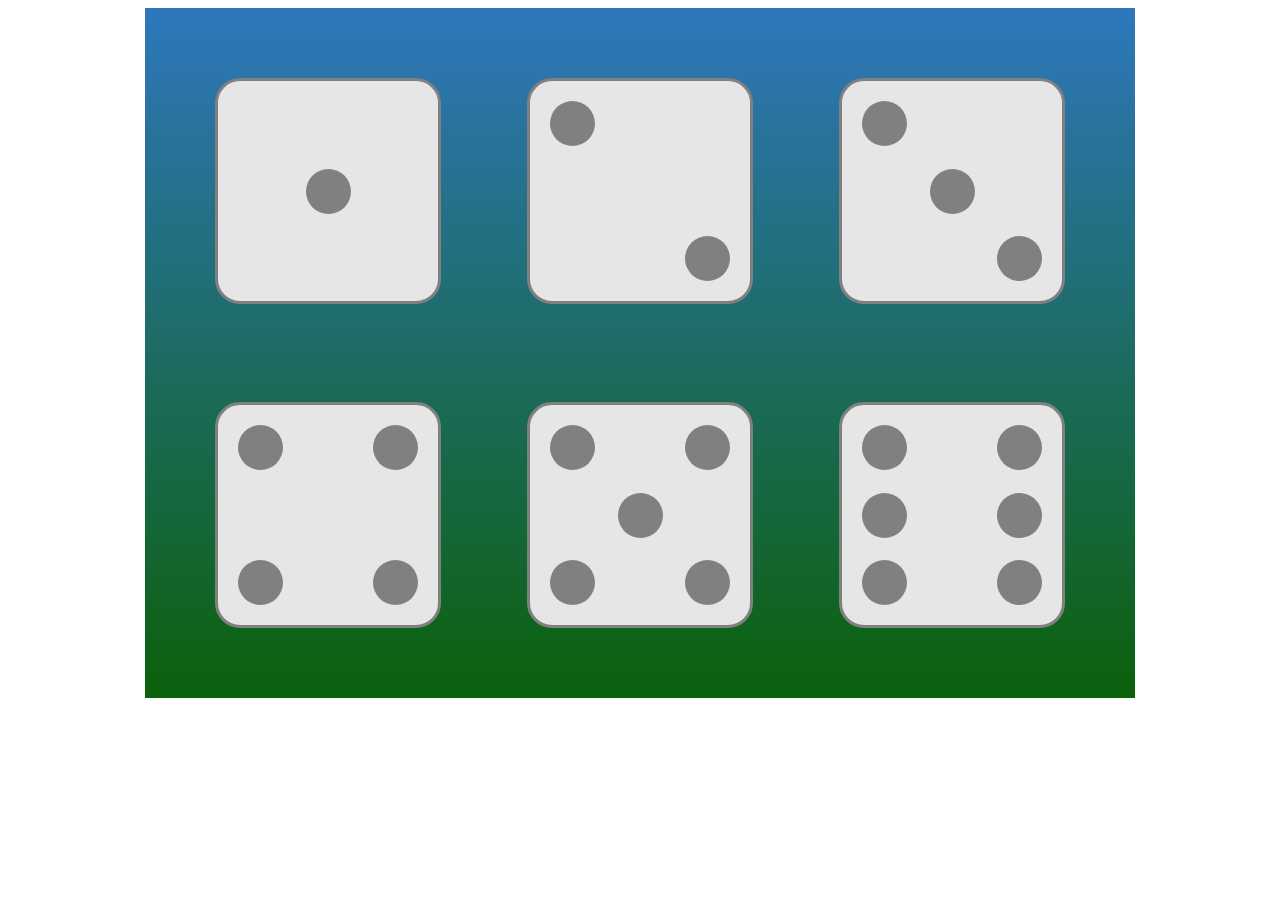
<file: HTML/Dado flex/index.html>
<!DOCTYPE html PUBLIC "-//W3C//DTD XHTML 1.0 Strict//EN" "http://www.w3.org/TR/xhtml1/DTD/xhtml1-strict.dtd">
<html xmlns="http://www.w3.org/1999/xhtml" lang="es" xml:lang="es">
    <head>
        <meta http-equiv="Content-Type" content="text/html; charset=UTF-8" />
        <meta name="author" content=""/>
        <meta name="viewport" content="width=device-width, initial-scale=1.0"/>
        <title>Dado con Flex</title>
        <style type="text/css">
            .circulo {
                background: gray;
                border-radius: 100%;
                width: 45px;
                height: 45px;
            }
            .cara {
                border: solid 3px gray;
                background: #E6E6E6;
                border-radius: 25px;
                width: 180px;
                height: 180px;
                padding: 20px;
                display: flex;
                flex-flow: row wrap;
            }
            .flex-container {
                margin: auto;
                display: flex;
                flex-flow: row wrap;
                justify-content: space-between;
                align-items: flex-start;
                height: 550px;
                width: 850px;
                background: linear-gradient(#2E77BC, #0B610B);
                padding: 70px;
            }
            .flex-container .cara:nth-child(n+4) {
                align-self: flex-end;
                margin-top: auto;
            }
            .uno {
                align-items: center;
                justify-content: center;
                margin-right: 5%;
            }
            .dos {
                justify-content: space-between;
                margin-left: 5%;
            }
            .dos .circulo:nth-child(2) {
                align-self: flex-end;
            }
            .tres {
                margin-left: 10%;
                justify-content: space-between;
            }
            .tres .circulo:nth-child(2) {
                align-self: center;
            }
            .tres .circulo:nth-child(3) {
                align-self: flex-end;
            }
            .cuatro {
                justify-content: space-between;
            }
            .cuatro .circulo:nth-child(1) {
                margin-right: 25%;
            }
            .cuatro .circulo:nth-child(2) {
                margin-left: 25%;
            }
            .cuatro .circulo:nth-child(3) {
                margin-right: auto;
                align-self: flex-end;
            }
            .cuatro .circulo:nth-child(4) {
                align-self: flex-end;
                margin-left: auto;
            }
            .cinco {
                justify-content: space-around;
            }
            .cinco .circulo:nth-child(1) {
                margin-right: auto;
                align-self: flex-start;
            }
            .cinco .circulo:nth-child(2) {
                margin-left: auto;
                align-self: flex-start;
            }
            .cinco .circulo:nth-child(3) {
                align-self: center;
                margin-right: 30%;
                margin-left: 30%;
            }
            .cinco .circulo:nth-child(4) {
                margin-right: 25%;
                align-self: flex-end;
            }
            .cinco .circulo:nth-child(5) {
                align-self: flex-end;
                margin-left: auto;
            }
            .seis {
                flex-flow: column wrap;
                justify-content: space-between;
            }
            .seis .circulo:nth-child(2) {
                margin-top: 10%;
            }
            .seis .circulo:nth-child(3) {
                margin-top: 10%;
            }
            .seis .circulo:nth-child(n+4) {
                align-self: flex-end;
            }
        </style>
    </head>
    <body>
        <div class="flex-container">
            <div class="cara uno">
                <div class="circulo"></div>
            </div>
            <div class="cara dos">
                <div class="circulo"></div>
                <div class="circulo"></div>
            </div>
            <div class="cara tres">
                <div class="circulo"></div>
                <div class="circulo"></div>
                <div class="circulo"></div>
            </div>
            <div class="cara cuatro">
                <div class="circulo"></div>
                <div class="circulo"></div>
                <div class="circulo"></div>
                <div class="circulo"></div>
            </div>
            <div class="cara cinco">
                <div class="circulo"></div>
                <div class="circulo"></div>
                <div class="circulo"></div>
                <div class="circulo"></div>
                <div class="circulo"></div>
            </div>
            <div class="cara seis">
                <div class="circulo"></div>
                <div class="circulo"></div>
                <div class="circulo"></div>
                <div class="circulo"></div>
                <div class="circulo"></div>
                <div class="circulo"></div>
            </div>
        </div>
    </body>
</html>
</file>
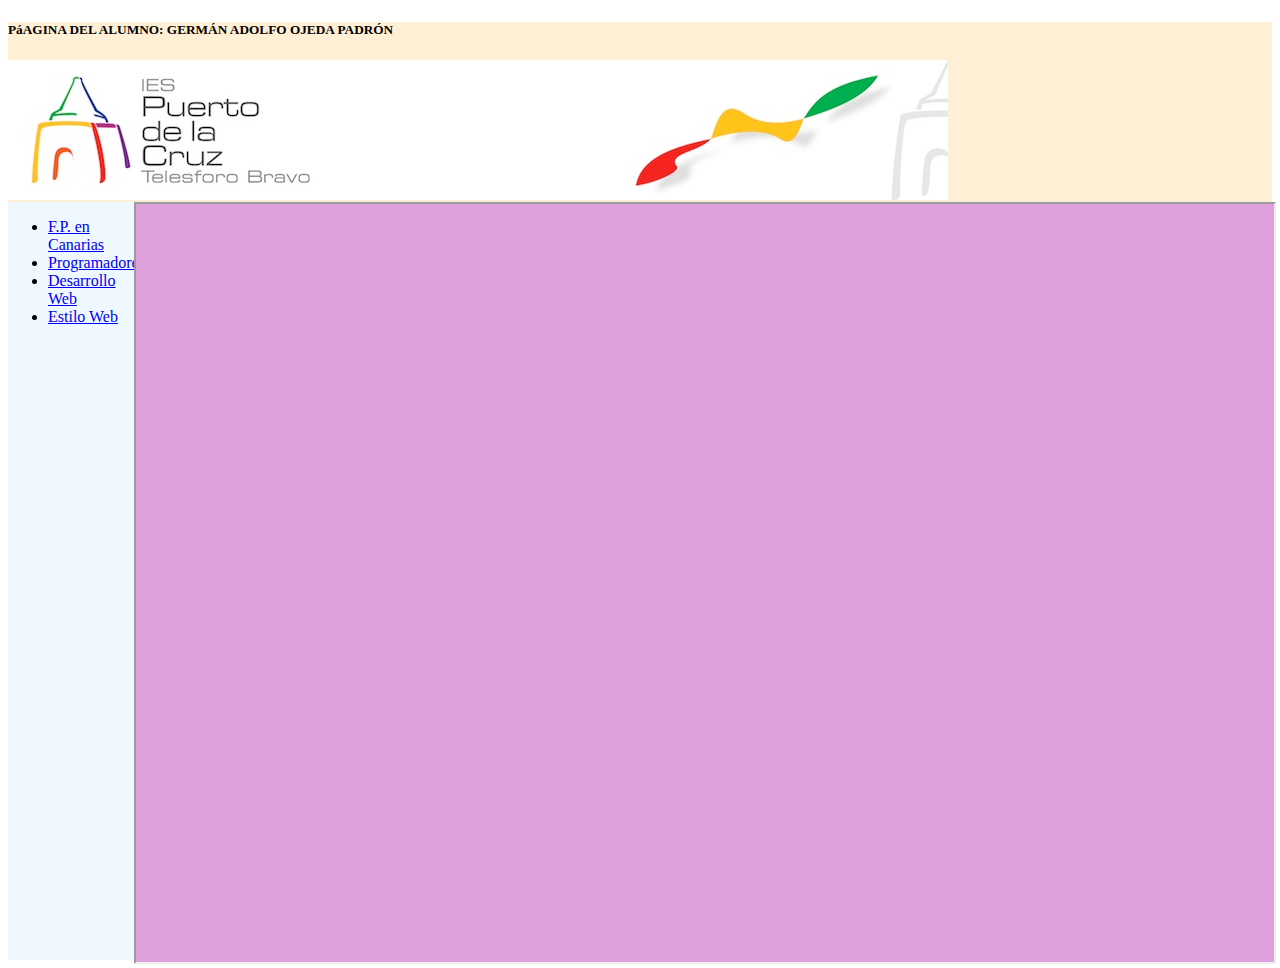
<file: HTML/tarea 2-4-2024/index.html>
<!DOCTYPE html>
<html lang="en">
<head>
    <meta charset="UTF-8">
    <meta name="viewport" content="width=device-width, initial-scale=1.0">
    <title>Document</title>
    <link rel="stylesheet" href="./estilos/index.css">
</head>
<body>
    <header>
        <h5>PáAGINA DEL ALUMNO: GERMÁN ADOLFO OJEDA PADRÓN</h5>
        <img src="./imagenes/logo.jpg">
    </header>
    <nav>
        <ul>
            <li><a href="http://www.gobiernodecanarias.org/educacion/webfp" target="iframe_target">F.P. en Canarias</a></li>
            <li><a href="http://www.lawebdelprogramador.com" target="iframe_target">Programadores</a></li>
            <li><a href="http://www.desarrolloweb.com" target="iframe_target">Desarrollo Web</a></li>
            <li><a href="http://www.webestilo.com" target="iframe_target">Estilo Web</a></li>
        </ul>
    </nav>
    <main><iframe name="iframe_target">BIENVENIDO A LA PAGINA DE: GERMÁN ADOLFO OJEDA PADRÓN</iframe></main>
</body>
</html>
</file>
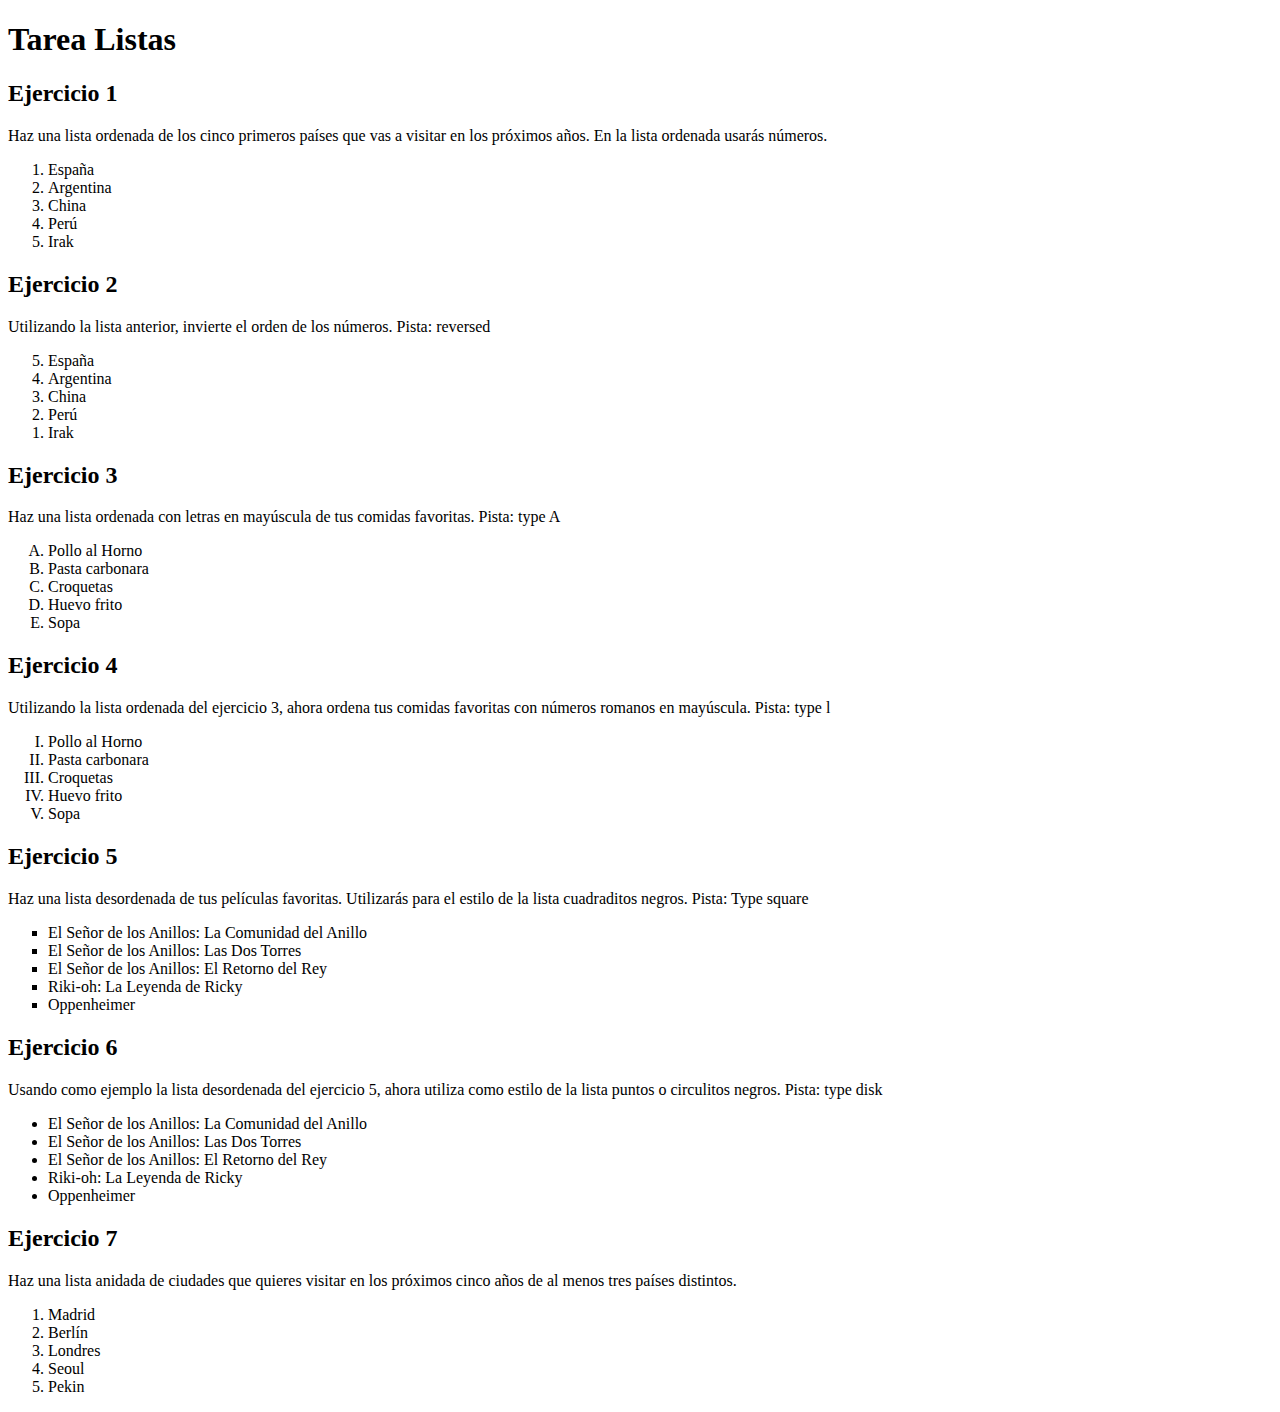
<file: HTML/listas/tarea_listas1.html>
<!DOCTYPE html>
<html lang="en">
<head>
    <meta charset="UTF-8">
    <meta name="viewport" content="width=device-width, initial-scale=1.0">
    <title>Tarea Listas</title>
</head>
<body>
    <h1>Tarea Listas</h1>

    <h2>Ejercicio 1</h2>
        Haz una lista ordenada de los cinco primeros países que vas a visitar en los
        próximos años. En la lista ordenada usarás números.
    <ol>
        <li>España</li>
        <li>Argentina</li>
        <li>China</li>
        <li>Perú</li>
        <li>Irak</li>
    </ol>

    <h2>Ejercicio 2</h2>
        Utilizando la lista anterior, invierte el orden de los números.
        Pista: reversed
        <ol reversed>
            <li>España</li>
            <li>Argentina</li>
            <li>China</li>
            <li>Perú</li>
            <li>Irak</li>
        </ol>
    <h2>Ejercicio 3</h2>
        Haz una lista ordenada con letras en mayúscula de tus comidas favoritas.
        Pista: type A
        <ol type="A">
            <li>Pollo al Horno</li>
            <li>Pasta carbonara</li>
            <li>Croquetas</li>
            <li>Huevo frito</li>
            <li>Sopa</li>
        </ol>

    <h2>Ejercicio 4</h2>
        Utilizando la lista ordenada del ejercicio 3, ahora ordena tus comidas favoritas con
        números romanos en mayúscula. Pista: type l
        <ol type="I">
            <li>Pollo al Horno</li>
            <li>Pasta carbonara</li>
            <li>Croquetas</li>
            <li>Huevo frito</li>
            <li>Sopa</li>
        </ol>

    <h2>Ejercicio 5</h2>
        Haz una lista desordenada de tus películas favoritas. Utilizarás para el estilo de la
        lista cuadraditos negros.
        Pista: Type square
        <ul style="list-style-type:square;">
            <li>El Señor de los Anillos: La Comunidad del Anillo</li>
            <li>El Señor de los Anillos: Las Dos Torres</li>
            <li>El Señor de los Anillos: El Retorno del Rey</li>
            <li>Riki-oh: La Leyenda de Ricky</li>
            <li>Oppenheimer</li>
        </ul>


    <h2>Ejercicio 6</h2>
        Usando como ejemplo la lista desordenada del ejercicio 5, ahora utiliza como estilo
        de la lista puntos o circulitos negros.
        Pista: type disk
        <ul style="list-style-type:disc;">
            <li>El Señor de los Anillos: La Comunidad del Anillo</li>
            <li>El Señor de los Anillos: Las Dos Torres</li>
            <li>El Señor de los Anillos: El Retorno del Rey</li>
            <li>Riki-oh: La Leyenda de Ricky</li>
            <li>Oppenheimer</li>
        </ul> 
    <h2>Ejercicio 7</h2>
        Haz una lista anidada de ciudades que quieres visitar en los próximos cinco años
        de al menos tres países distintos.
        <ol>
            <li>Madrid</li>
            <li>Berlín</li>
            <li>Londres</li>
            <li>Seoul</li>
            <li>Pekin</li>
        </ol>

</body>
</html>
</file>
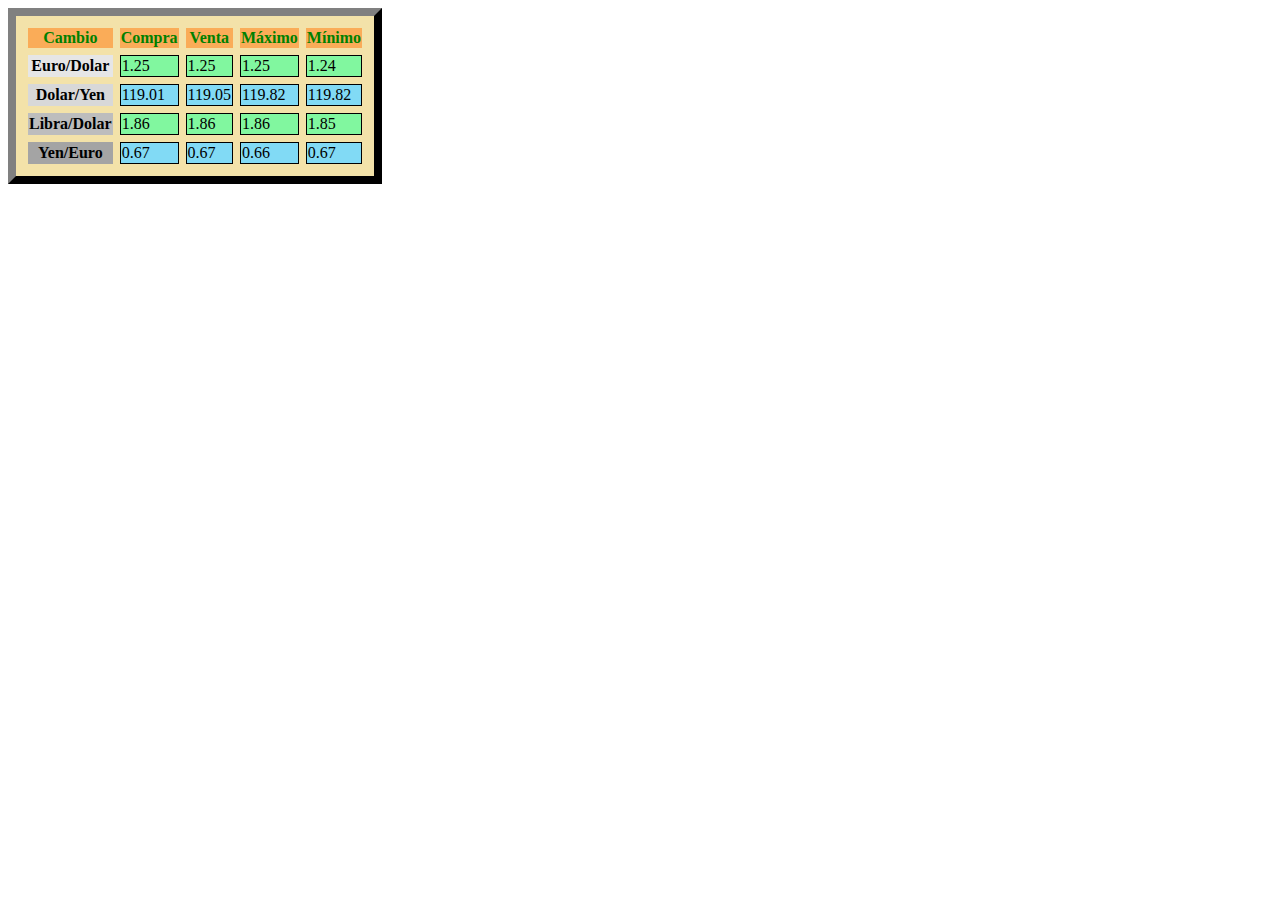
<file: HTML/Tarea asociada a nth-child (12-4-2024)/Tarea asociada a nth-child (12-4-2024).html>
<!DOCTYPE html PUBLIC "-//W3C//DTD XHTML 1.0 Strict//EN" "http://www.w3.org/TR/xhtml1/DTD/xhtml1-strict.dtd">
<html xmlns="http://www.w3.org/1999/xhtml" lang="es" xml:lang="es">
    <head>
        <meta http-equiv="Content-Type" content="text/html; charset=UTF-8" />
            <title></title>
        <style type="text/css" >

        /*
        -- bordes
            gray
        -- colores de fondo
            #E6E6E6;
            #D8D8D8;
            #BDBDBD;
            #A4A4A4;
            #81F79F;
            #81DAF5;
            yellow;
            #F3E2A9;
            #FAAC58;
        -- colores de fuente
            green;  

        */

        table {
            border-spacing: 3px;
            border-collapse: separate;
            border-top: 8px solid gray;
            border-left: 8px solid gray;
            border-bottom: 8px solid black;
            border-right: 8px solid black;
            background-color: #F3E2A9;
            padding: 5px;
        }
        td {
            border: 1px solid black;
        }

        table, th, td {
            border-spacing: 7px;
        }
        .cabecera {
            color: green;
            background-color: #FAAC58;
        }
        .tablaCambio {
            background-color: #F3E2A9;
        }
        .euro_alineadoDcha{
            background-color: #E6E6E6 ;
        }
        .dolar_alineadoDcha {
            background-color: #D8D8D8;
        }
        .libra_alineadoDcha {
            background-color: #BDBDBD;
        }
        .yen_alineadoDcha {
            background-color: #A4A4A4;
        }
        tr:nth-child(even) {
            background-color: #81F79F;
        }
        tr:nth-child(odd):not(:first-child) {
            background-color: #81DAF5;;
        }
        td:hover {
            background-clip: content-box;
            -webkit-background-clip: content-box;
            background-color: transparent;
            animation: Animation 1s linear infinite;
        }
        @keyframes Animation {
            60% {
                    background-color:yellow;
            }
            50% {
                    background-color:orangered;
            }
        }
        </style>
    </head>
    <body>
        <div class="contenedor">

            <table id="tablaCambio">
              <tr class="cabecera">
                <th>Cambio</th>
                <th>Compra</th>
                <th>Venta</th>
                <th>Máximo</th>
                <th>Mínimo</th>
              </tr>
              <tr>
                <th class="euro_alineadoDcha">Euro/Dolar</th>
                <td>1.25</td>
                <td>1.25</td>
                <td>1.25</td>
                <td>1.24</td>
              </tr>
              <tr>
                <th class="dolar_alineadoDcha">Dolar/Yen</th>
                <td>119.01</td>
                <td>119.05</td>
                <td>119.82</td>
                <td>119.82</td>
              </tr>
              <tr>
                <th class="libra_alineadoDcha">Libra/Dolar</th>
                <td>1.86</td>
                <td>1.86</td>
                <td>1.86</td>
                <td>1.85</td>
              </tr>
              <tr>
                <th class="yen_alineadoDcha">Yen/Euro</th>
                <td>0.67</td>
                <td>0.67</td>
                <td>0.66</td>
                <td>0.67</td>
              </tr>
            </table>
        </div>



    </body>
</html>
</file>
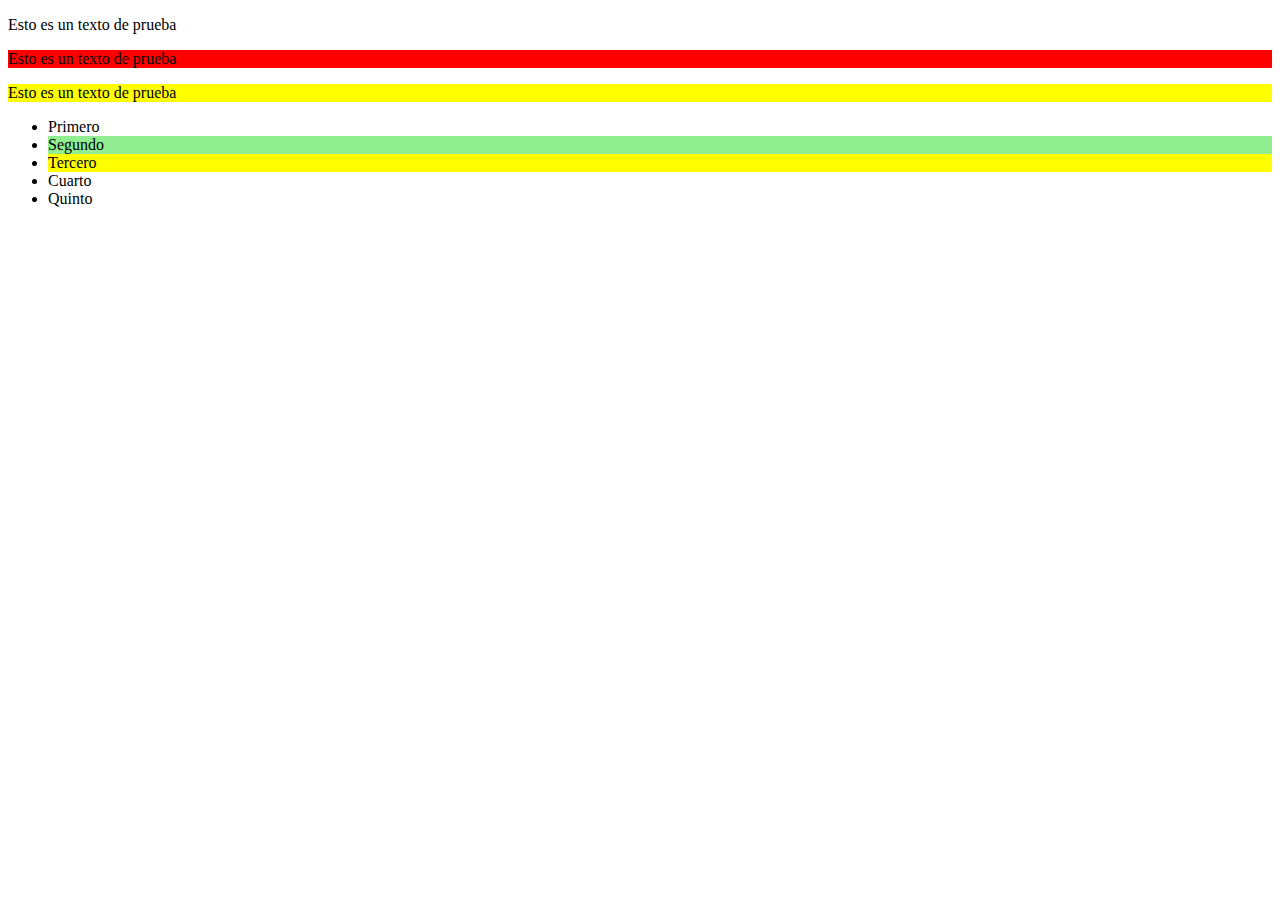
<file: HTML/Tarea diferencia entre nth-child y nth-of-type (12-04-2024)/nth-child.html>
<!DOCTYPE html>
<html>
<head>
<style> 
/* Selecciona el segundo elemento hijo de la etiqueta div */
div:nth-child(2) {
  background: red;
}

/* Selecciona el segundo elemento de una lista */
li:nth-child(2) {
  background: lightgreen;
}

/* Selecciona el tercer elemento hijo de cada grupo de etiquetas */
:nth-child(3) {
  background: yellow;
}
</style>
</head>
<body>

<div>
  <p>Esto es un texto de prueba</p>
</div>

<div>
  <p>Esto es un texto de prueba</p>
</div>

<div>
  <p>Esto es un texto de prueba</p>
</div>

<ul>
  <li>Primero</li>
  <li>Segundo</li>
  <li>Tercero</li>
  <li>Cuarto</li>
  <li>Quinto</li>
</ul>

</body>
</html>
</file>
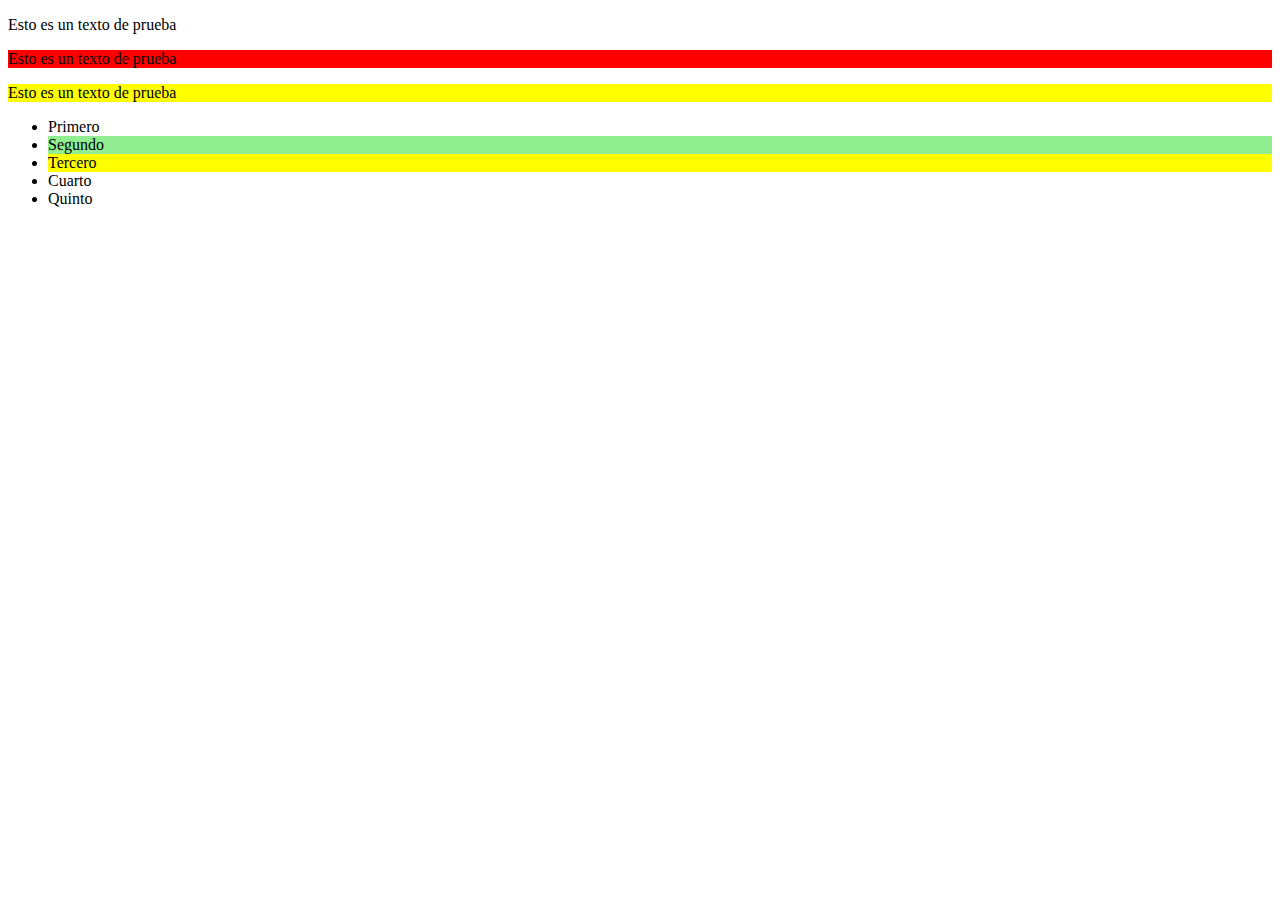
<file: HTML/Tarea diferencia entre nth-child y nth-of-type (12-04-2024)/nth-of-type.html>
<!DOCTYPE html>
<html>
<head>
<style> 
/* Selecciona el segundo elemento hijo de la etiqueta div */
div:nth-of-type(2) {
  background: red;
}

/* Selecciona el segundo elemento de una lista */
li:nth-of-type(2) {
  background: lightgreen;
}

/* Selecciona el tercer elemento hijo de cada grupo de etiquetas */
:nth-of-type(3) {
  background: yellow;
}
</style>
</head>
<body>

<div>
  <p>Esto es un texto de prueba</p>
</div>

<div>
  <p>Esto es un texto de prueba</p>
</div>

<div>
  <p>Esto es un texto de prueba</p>
</div>

<ul>
  <li>Primero</li>
  <li>Segundo</li>
  <li>Tercero</li>
  <li>Cuarto</li>
  <li>Quinto</li>
</ul>

</body>
</html>
</file>
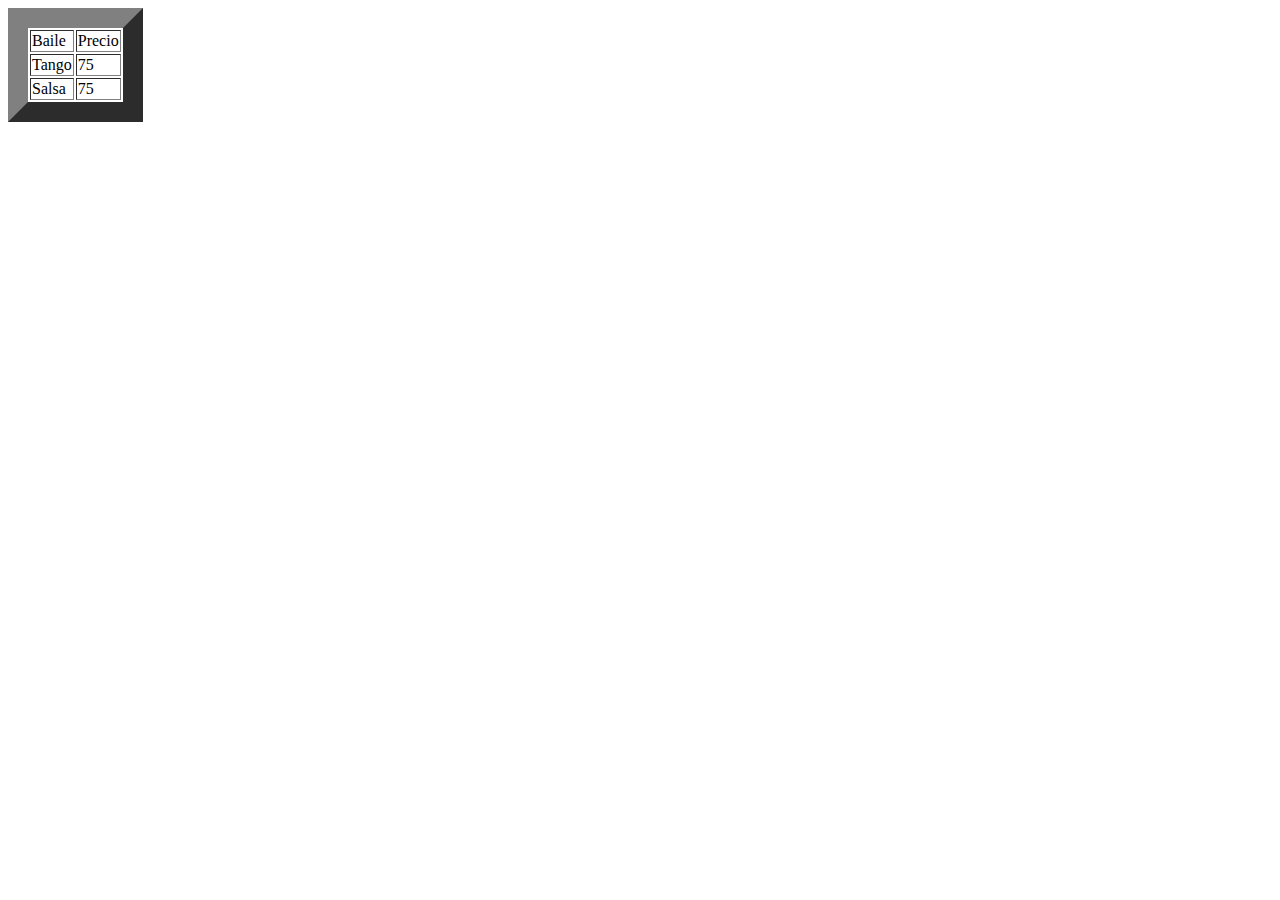
<file: XQuery/bailes/baileshtml1.html>
<html>
  <head>
    <title>consulta</title>
  </head>
  <body>
    <table border="20">
      <tr>
        <td>Baile</td>
        <td>Precio</td>
      </tr>
      <tr>
        <td>
          <nombre>Tango</nombre>
        </td>
        <td>75</td>
      </tr>
      <tr>
        <td>
          <nombre>Salsa</nombre>
        </td>
        <td>75</td>
      </tr>
    </table>
  </body>
</html>
</file>
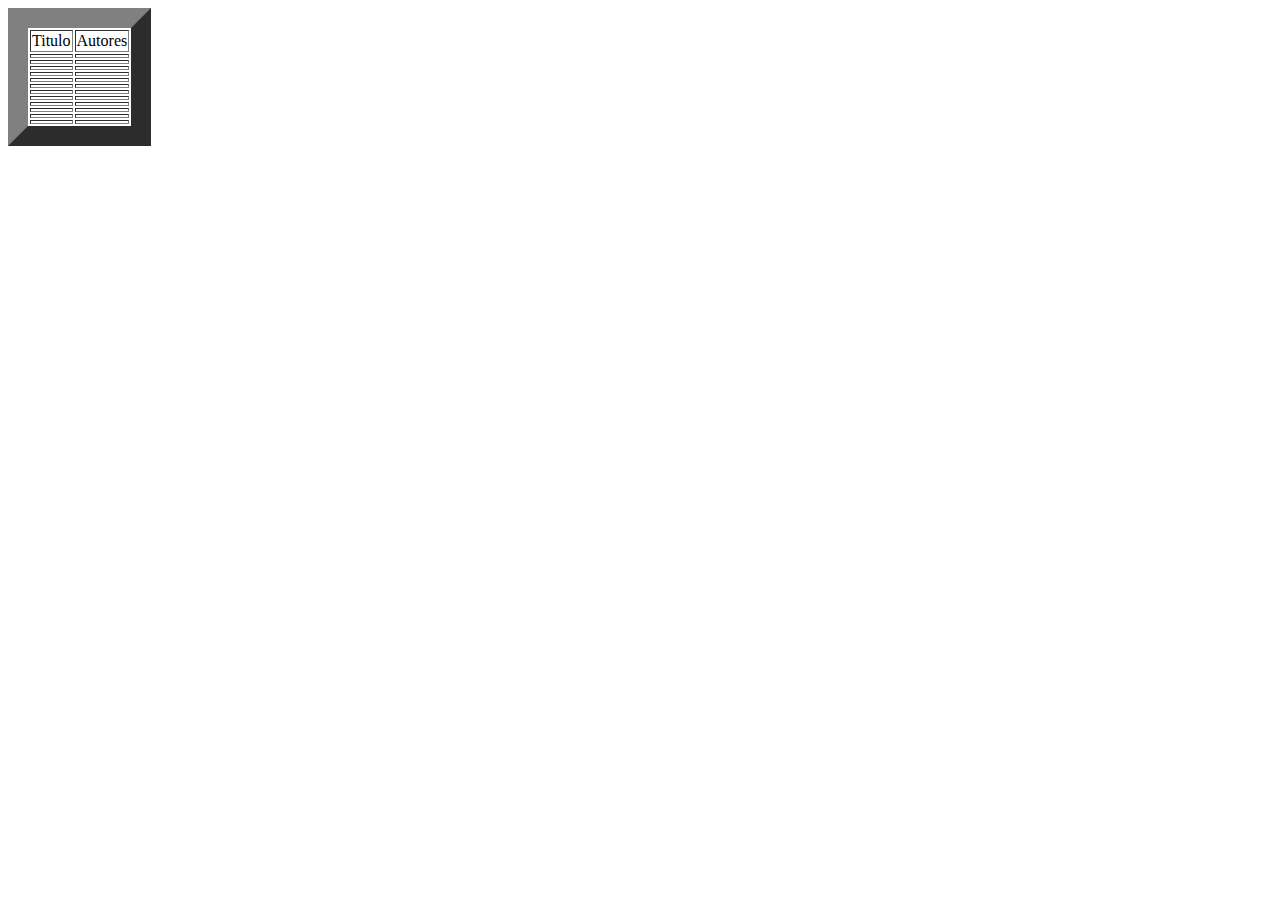
<file: XQuery/books/pruebahtmlbooks1.html>
<html>
  <head>
    <title>consulta</title>
  </head>
  <body>
    <table border="20">
      <tr>
        <td>Titulo</td>
        <td>Autores</td>
      </tr>
      <tr>
        <td/>
        <td/>
      </tr>
      <tr>
        <td/>
        <td/>
      </tr>
      <tr>
        <td/>
        <td/>
      </tr>
      <tr>
        <td/>
        <td/>
      </tr>
      <tr>
        <td/>
        <td/>
      </tr>
      <tr>
        <td/>
        <td/>
      </tr>
      <tr>
        <td/>
        <td/>
      </tr>
      <tr>
        <td/>
        <td/>
      </tr>
      <tr>
        <td/>
        <td/>
      </tr>
      <tr>
        <td/>
        <td/>
      </tr>
      <tr>
        <td/>
        <td/>
      </tr>
      <tr>
        <td/>
        <td/>
      </tr>
    </table>
  </body>
</html>
</file>
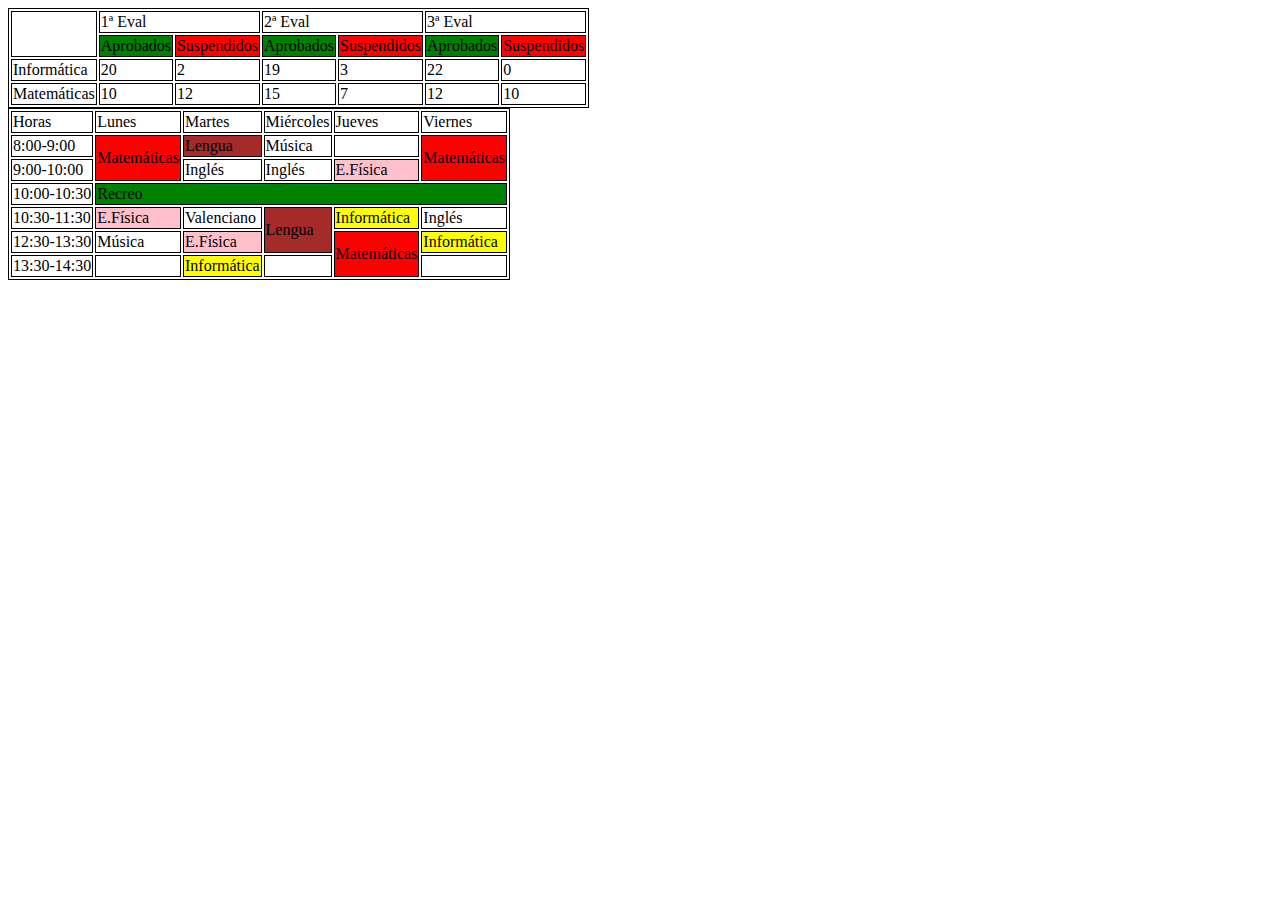
<file: HTML/Tablas/tarea_tablas1/tarea_tablas1.html>
<!DOCTYPE html>
<html lang="en">
<head>
    <meta charset="UTF-8">
    <meta name="viewport" content="width=device-width, initial-scale=1.0">
    <title>Tarea_tablas1</title>
    <style>table, th, td {
        border: 1px solid black;
      }</style>
</head>
<body>
    <table>
        <tr>
            <td rowspan="2"></td>
            <td colspan="2">1ª Eval</td>
            <td colspan="2">2ª Eval</td>
            <td colspan="2">3ª Eval</td>
        </tr>
        <tr>
            <td style="background-color: green;">Aprobados</td>
            <td style="background-color: red;">Suspendidos</td>
            <td style="background-color: green;">Aprobados</td>
            <td style="background-color: red;">Suspendidos</td>
            <td style="background-color: green;">Aprobados</td>
            <td style="background-color: red;">Suspendidos</td>
        </tr>
        <tr>
            <td>Informática</td>
            <td>20</td>
            <td>2</td>
            <td>19</td>
            <td>3</td>
            <td>22</td>
            <td>0</td>
        </tr>
        <tr>
            <td>Matemáticas</td>
            <td>10</td>
            <td>12</td>
            <td>15</td>
            <td>7</td>
            <td>12</td>
            <td>10</td>
        </tr>
    </table>

    <table>
        <tr>
            <td>Horas</td>
            <td>Lunes</td>
            <td>Martes</td>
            <td>Miércoles</td>
            <td>Jueves</td>
            <td>Viernes</td>
        </tr>
        <tr>
            <td>8:00-9:00</td>
            <td style="background-color: red;" rowspan="2">Matemáticas</td>
            <td style="background-color: brown;">Lengua</td>
            <td>Música</td>
            <td></td>
            <td style="background-color: red;" rowspan="2">Matemáticas</td>
        </tr>
        <tr>
            <td>9:00-10:00</td>
            <td>Inglés</td>
            <td>Inglés</td>
            <td style="background-color: pink;">E.Física</td>

        </tr>
        <tr>
            <td>10:00-10:30</td>
            <td style="background-color: green;" colspan="5">Recreo</td>

        </tr>
        <tr>
            <td>10:30-11:30</td>
            <td style="background-color: pink;">E.Física</td>
            <td>Valenciano</td>
            <td style="background-color: brown;" rowspan="2">Lengua</td>
            <td style="background-color: yellow;">Informática</td>
            <td>Inglés</td>
        </tr>
        <tr>
            <td>12:30-13:30</td>
            <td>Música</td>
            <td style="background-color: pink;">E.Física</td>
            <td style="background-color: red;" rowspan="2">Matemáticas</td>
            <td style="background-color: yellow;">Informática</td>

        </tr>
        <tr>
            <td>13:30-14:30</td>
            <td></td>
            <td style="background-color: yellow;">Informática</td>
            <td></td>
            <td></td>
        </tr>
    </table>
</body>
</html>
</file>
<file: HTML/tarea 2-4-2024/estilos/index.css>
header {
    background-color: papayawhip;
    height: 180px;
}

nav {
    float: left;
    height: 758px;
    width: 10%;
    background-color: aliceblue;

}

main {
    float: left;
    height: 758px;
    width: 90%;
    background-color: rgba(215, 101, 243, 0.699);
}

main iframe {
    width: 100%;
    height: 758px;
    background-color: plum;
}
</file>
